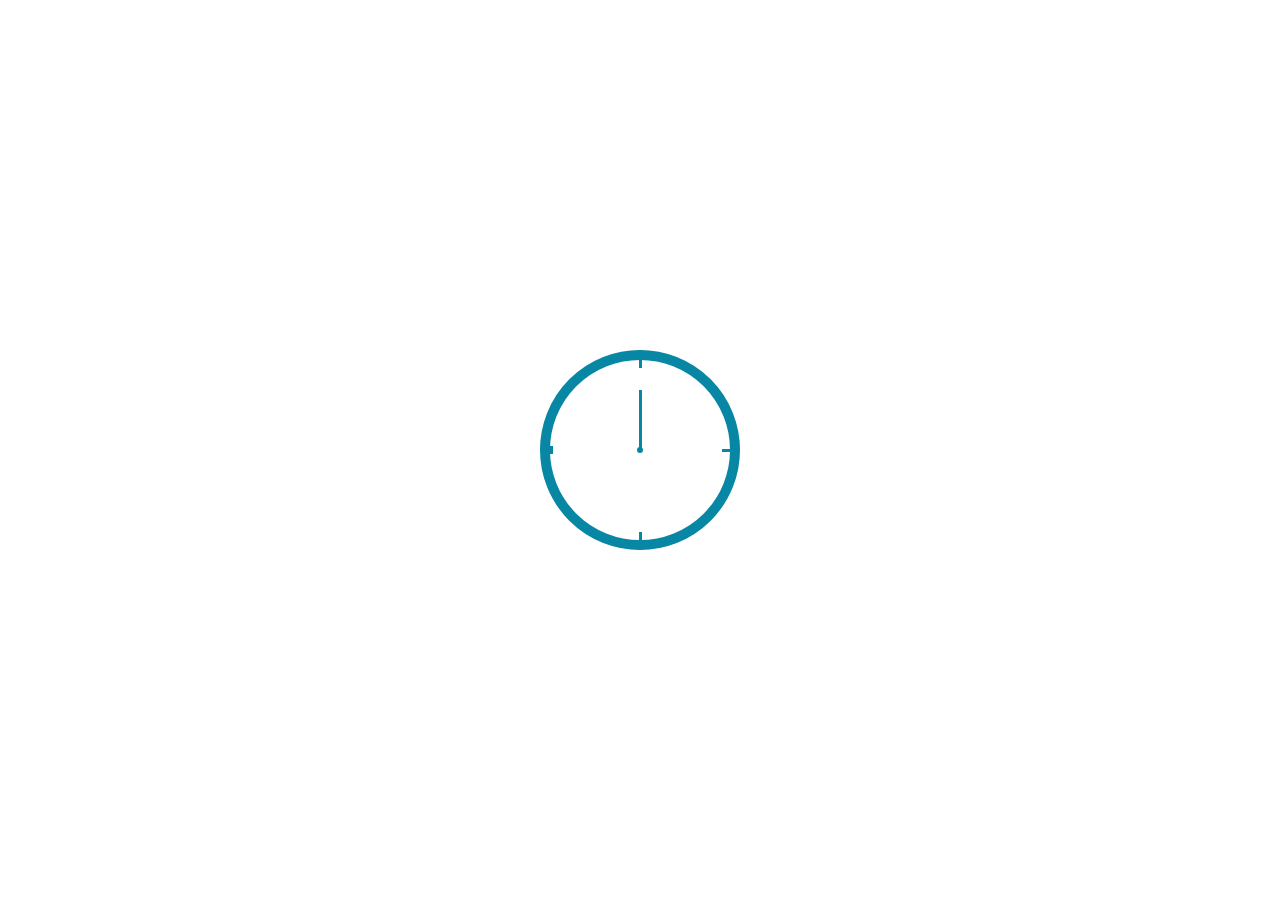
<file: index.html>
<!DOCTYPE html>
<html lang="en">
<head>
    <meta charset="UTF-8">
    <meta name="viewport" content="width=device-width, initial-scale=1.0">
    <title>Work</title>
    <link rel="stylesheet" href="style.css">
</head>
<body>
    <div class="clock">
        <div class="top"></div>
        <div class="right"></div>
        <div class="bottom"></div>
        <div class="left"></div>
        <div class="center"></div>
        <div class="hour"></div>
        <div class="minute"></div>
        <div class="second"></div>
    </div>
</body>
</html>
</file>
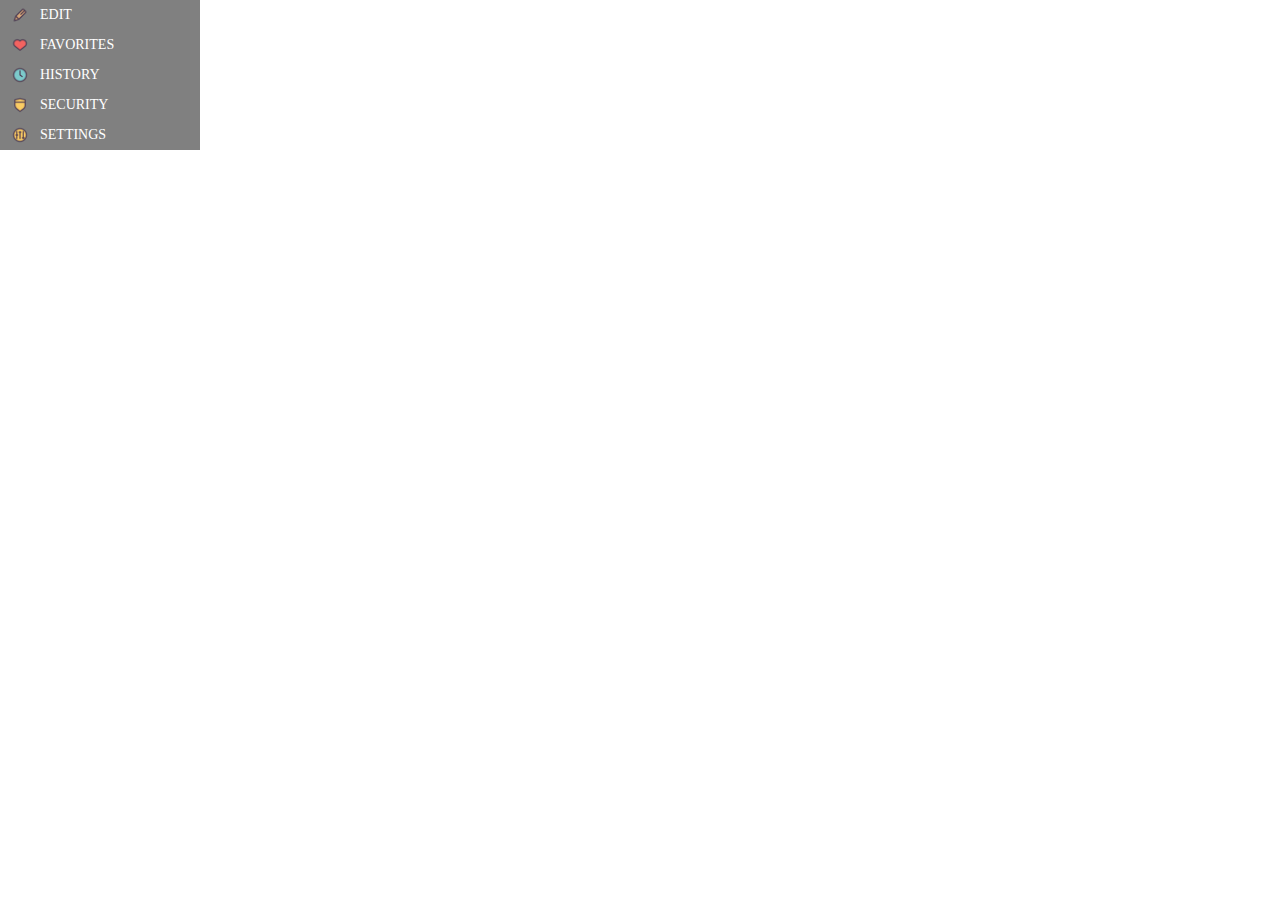
<file: index-with-css.html>
<!DOCTYPE html>
<html lang="en">
<head>
  <meta charset="UTF-8">
  <meta name="viewport" content="width=device-width, initial-scale=1.0">
  <title>Quest</title>
  <link rel="stylesheet" href="style.css">
</head>
<body>
  <div class="menu">
    <div class="menu-item">
      <img src="img2/edit.png" alt="">
      <p>Edit</p>
    </div>
  
    <div class="menu-item">
      <img src="img2/favorites.png" alt="">
      <p>Favorites</p>
    </div>
  
    <div class="menu-item">
      <img src="img2/history.png" alt="">
      <p>History</p>
    </div>
  
    <div class="menu-item">
      <img src="img2/security.png" alt="">
      <p>Security</p>
    </div>
  
    <div class="menu-item">
      <img src="img2/settings.png" alt="">
      <p>Settings</p>
    </div>
  </div>
</body>
</html>
</file>
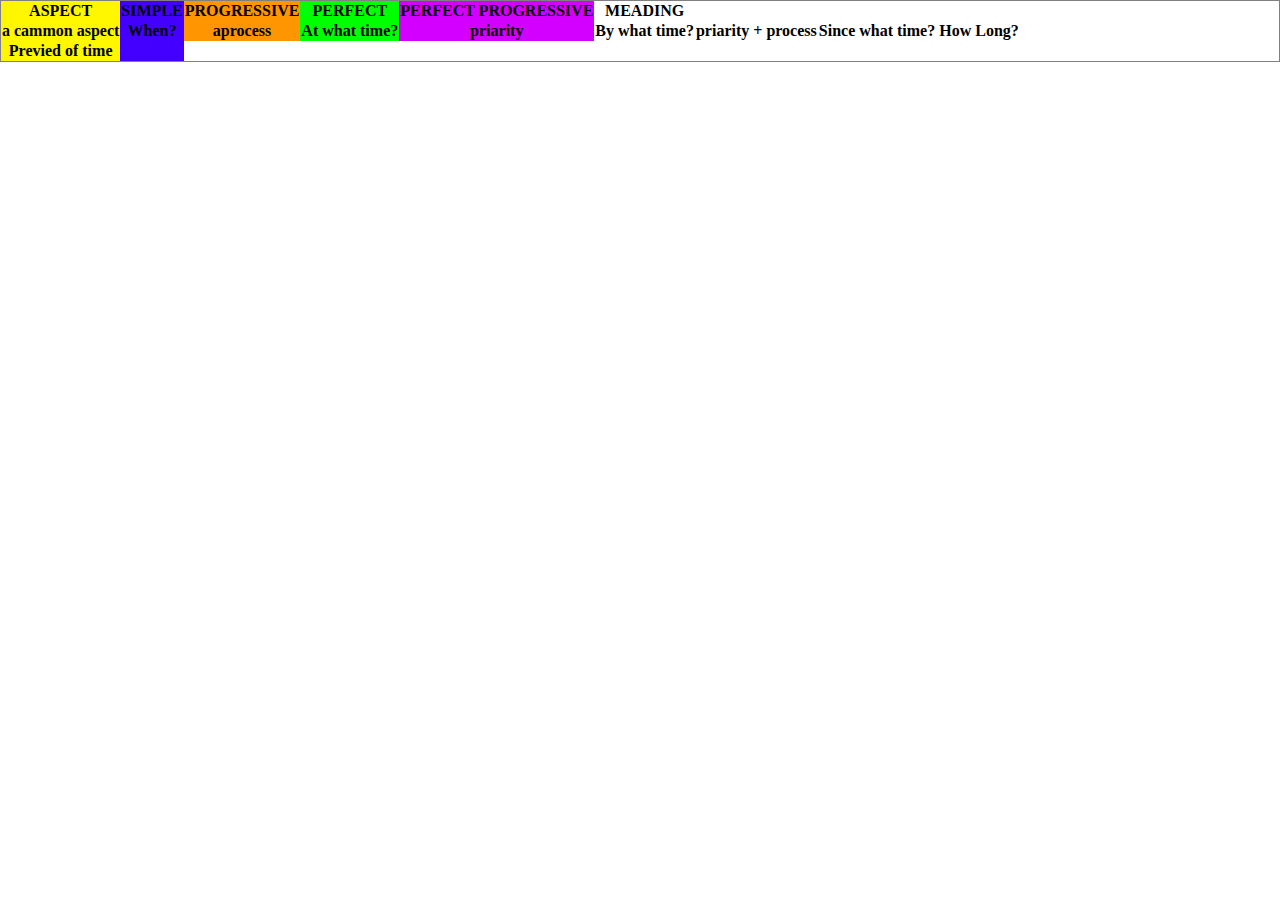
<file: index2.html>
<!DOCTYPE html>
<html lang="en">
<head>
    <meta charset="UTF-8">
    <meta name="viewport" content="width=device-width, initial-scale=1.0">
    <title>Home work</title>
    <link rel="stylesheet" href="style2.css">
</head>
<body>
    <table>
        <colgroup>
            <col span="1" class="col-1">
            <col span="1" class="col-2">
            <col span="1" class="col-3">
            <col span="1" class="col-4">
            <col span="1" class="col-5">
            </colgroup>
        <thead>
            <th>ASPECT</th>
            <th>SIMPLE</th>
            <th>PROGRESSIVE</th>
            <th>PERFECT</th>
            <th>PERFECT PROGRESSIVE</th>
            <th>MEADING</th>
        </thead>
        <tbody>
            <tr><th>a cammon aspect</th>
                <th><strong>When?</strong></th>
                <th>aprocess</th>
                <th><strong>At what time?</strong></th>
                <th>priarity</th>
                <th><strong>By what time?</strong></th>
                <th>priarity + process</th>
                <th><strong>Since what time? How Long?</strong></th>
            </tr>
            <tr>
                <th><strong>Previed of time</strong></th>
                <th></th>
            </tr>
        </tbody>
    </table>
</body>
</html>
</file>
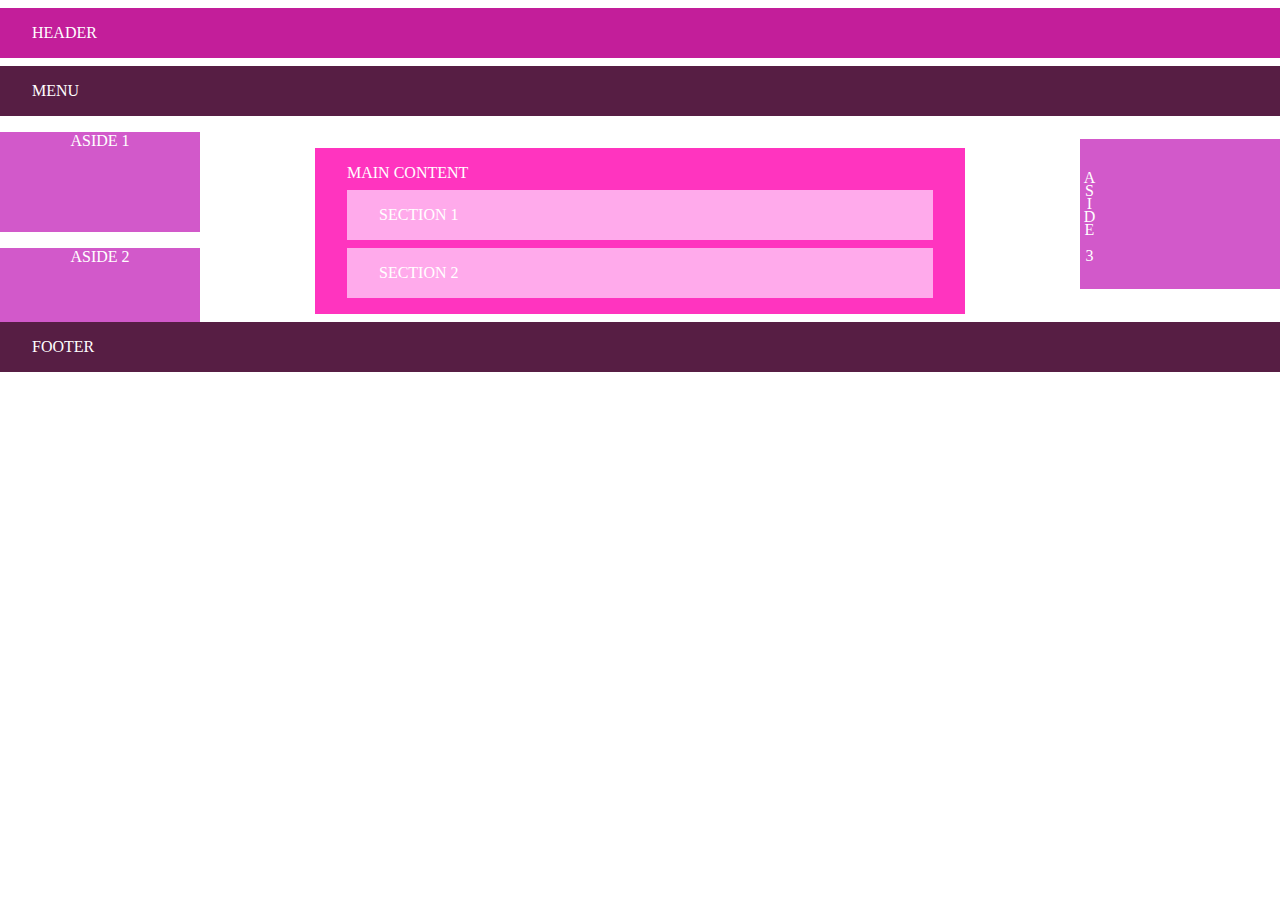
<file: index3.html>
<!DOCTYPE html>
<html lang="en">
<head>
    <meta charset="UTF-8">
    <meta name="viewport" content="width=device-width, initial-scale=1.0">
    <link rel="stylesheet" href="style.css">
    <title>Quest</title>
</head>
<body>
    <header>HEADER</header>
    <menu>MENU</menu>
    <aside class="left-aside">ASIDE 1</aside>
    <aside class="left-aside">ASIDE 2</aside>
    <main>
        MAIN CONTENT
        <section>SECTION 1</section>
        <section>SECTION 2</section>
    </main>
    <aside class="right-aside">ASIDE 3</aside>
    <footer>FOOTER</footer>
</body>
</html>
</file>
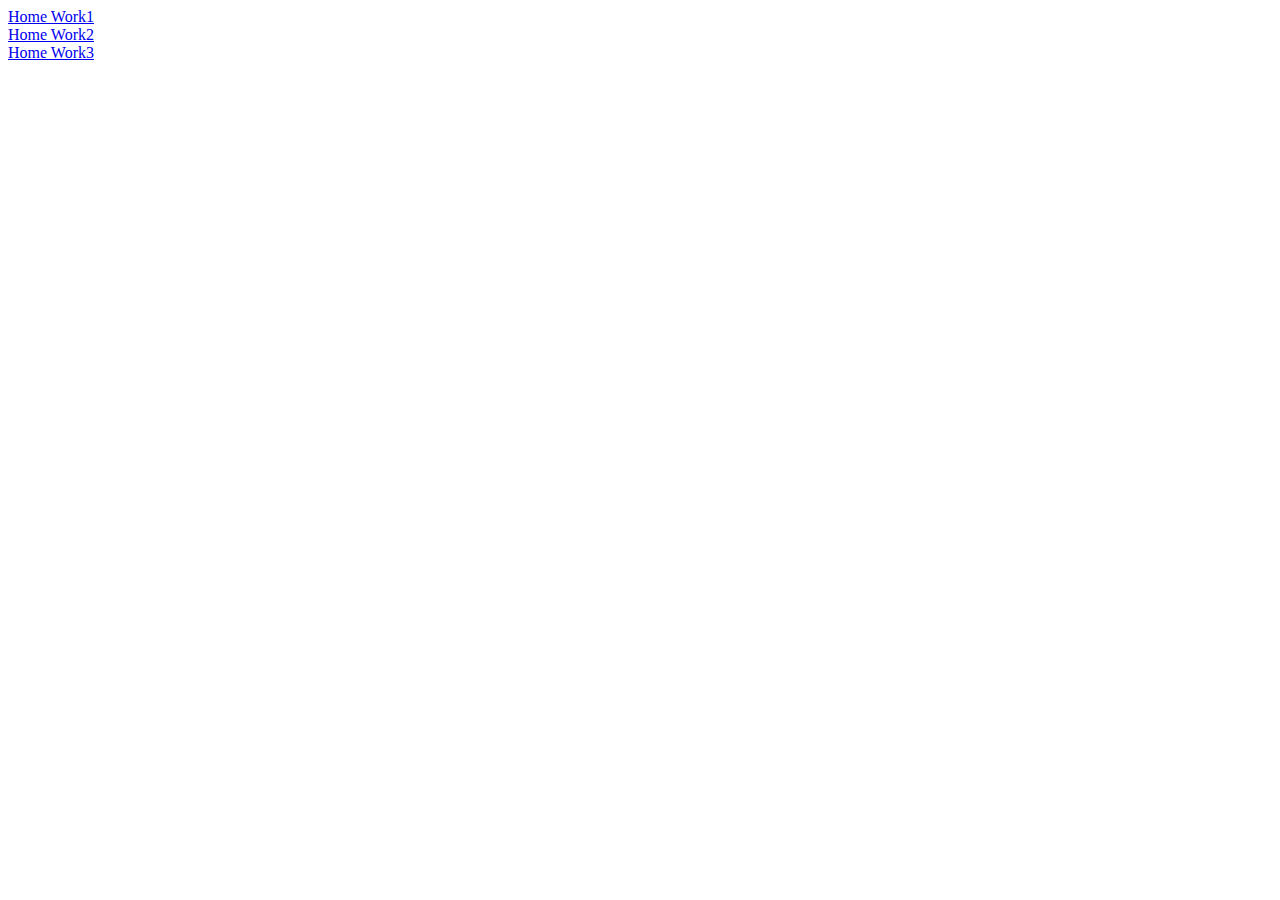
<file: master.html>
<!DOCTYPE html>
<html lang="en">
<head>
    <meta charset="UTF-8">
    <meta name="viewport" content="width=device-width, initial-scale=1.0">
    <title>Document</title>
</head>
<body>
    <li>
        <a href="index/work.html">Home Work1</a>
    </li>
    <li>
        <a href="index/index-with-css.html">Home Work2</a>
    </li>
    <li>
        <a href="index/index3.html">Home Work3</a>
    </li>
</body>
</html>
</file>
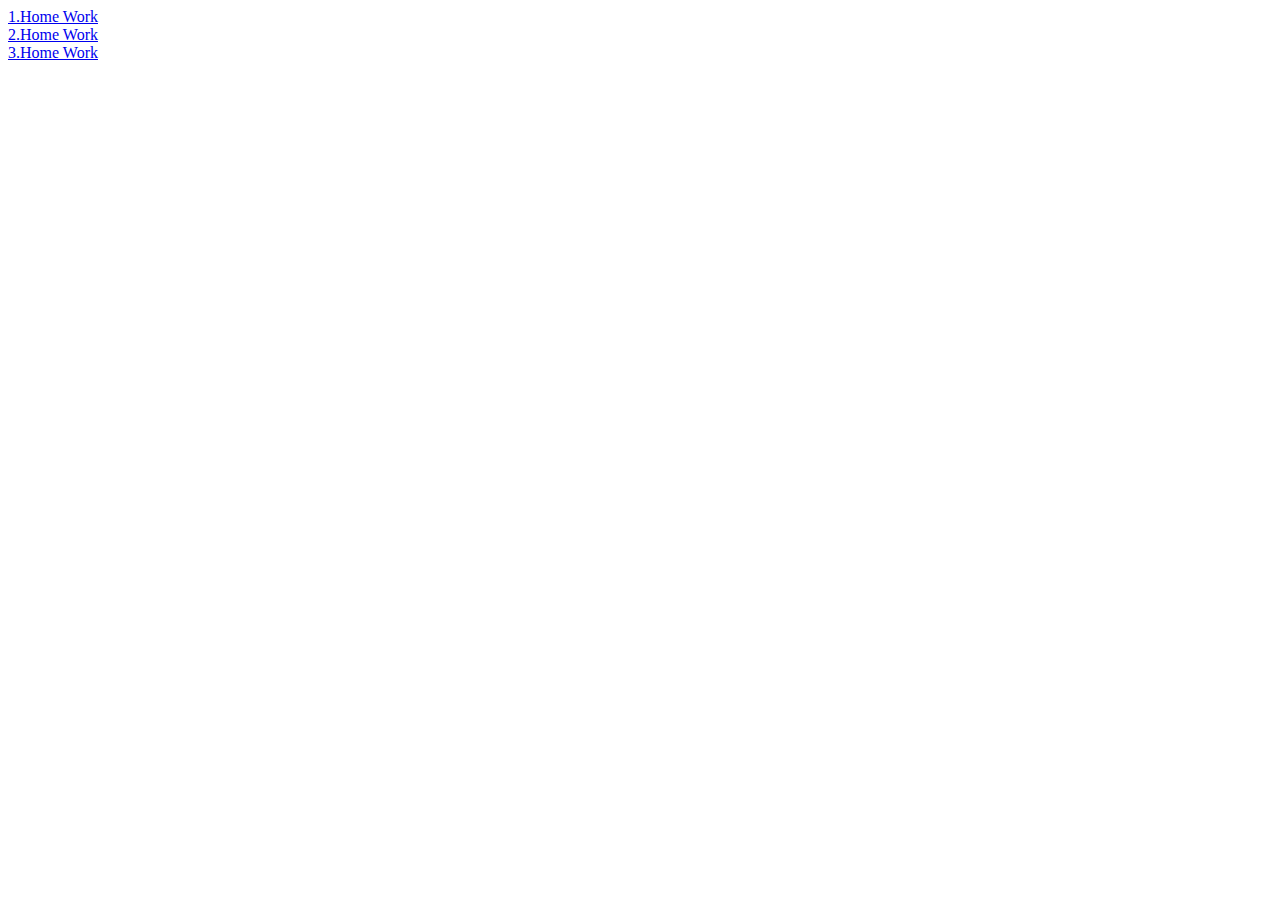
<file: master2.html>
<!DOCTYPE html>
<html lang="en">
<head>
    <meta charset="UTF-8">
    <meta name="viewport" content="width=device-width, initial-scale=1.0">
    <title>Home Work</title>
</head>
<body>
    <li>
        <a href="./work.html">1.Home Work</a>
    </li>
    <li>
        <a href="index-with-css.html">2.Home Work</a>
    </li>
    <li>
        <a href="./index3.html">3.Home Work</a>
    </li>
</body>
</html>
</file>
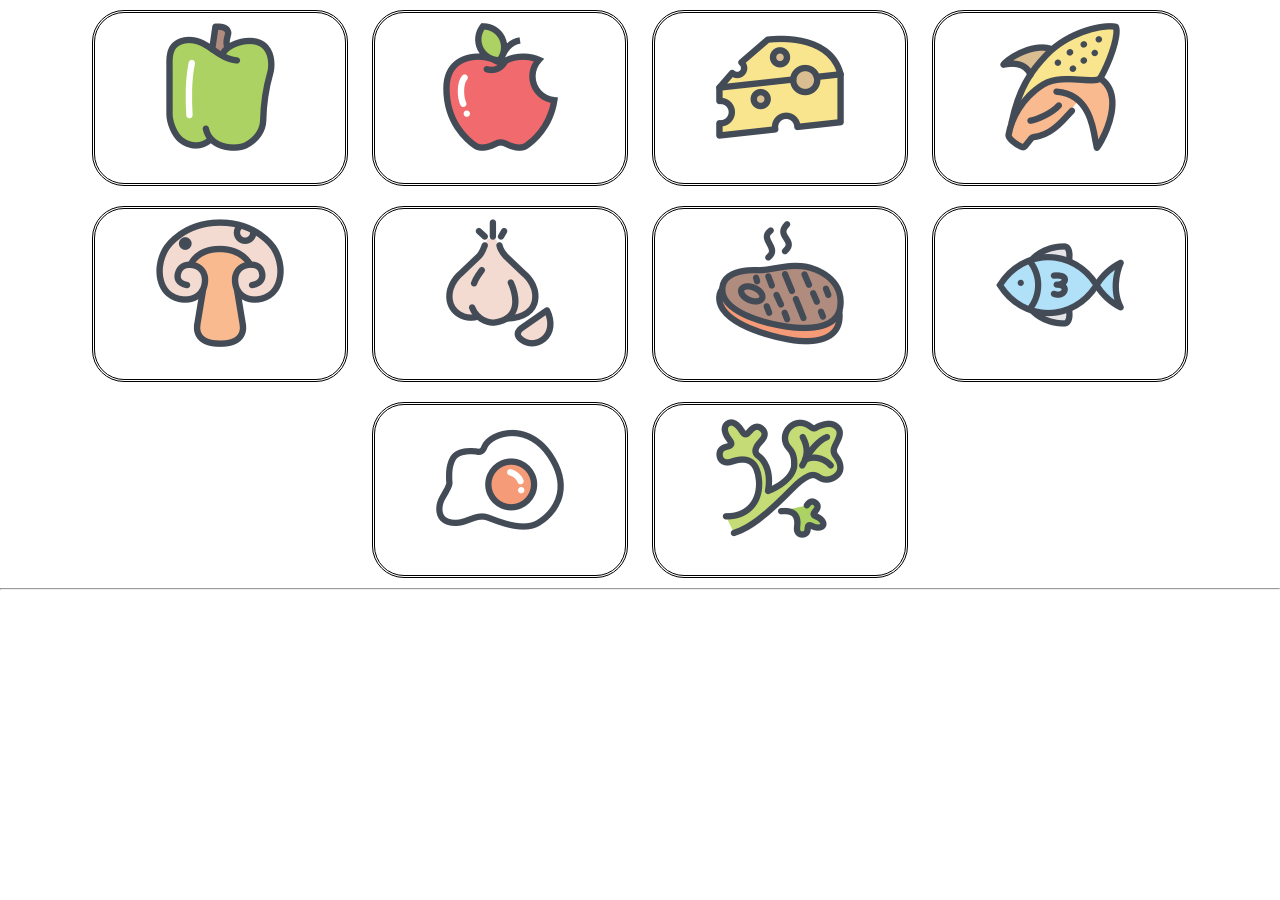
<file: work.html>
<!DOCTYPE html>
<html lang="en">
<head>
  <meta charset="UTF-8">
  <meta name="viewport" content="width=device-width, initial-scale=1.0">
  <title>Quest</title>
  <link rel="stylesheet" href="style.css">
</head>
<body>
  <div class="products">
    <div class="product">
      <img src="img/Pepper.png" alt="">
      <p>Pepper</p>
    </div>

    <div class="product">
      <img src="img/Apple.png" alt="">
      <p>Apple</p>
    </div>

    <div class="product">
      <img src="img/Cheese.png" alt="">
      <p>Cheese</p>
    </div>

    <div class="product">
      <img src="img/Corn.png" alt="">
      <p>Corn</p>
    </div>

    <div class="product">
      <img src="img/Mushroom.png" alt="">
      <p>Mushroom</p>
    </div>

    <div class="product">
      <img src="img/Garlic.png" alt="">
      <p>Garlic</p>
    </div>

    <div class="product">
      <img src="img/Beef.png" alt="">
      <p>Beef</p>
    </div>
    
    <div class="product">
      <img src="img/Fish.png" alt="">
      <p>Fish</p>
    </div>

    <div class="product">
      <img src="img/Eggs.png" alt="">
      <p>Egss</p>
    </div>

    <div class="product">
      <img src="img/Coriander.png" alt="">
      <p>Coriander</p>
    </div>
  </div>
  <hr>
  <div class="footer">
    <center><p>that's all</p></center>
  </div>
</body>
</html>
</file>
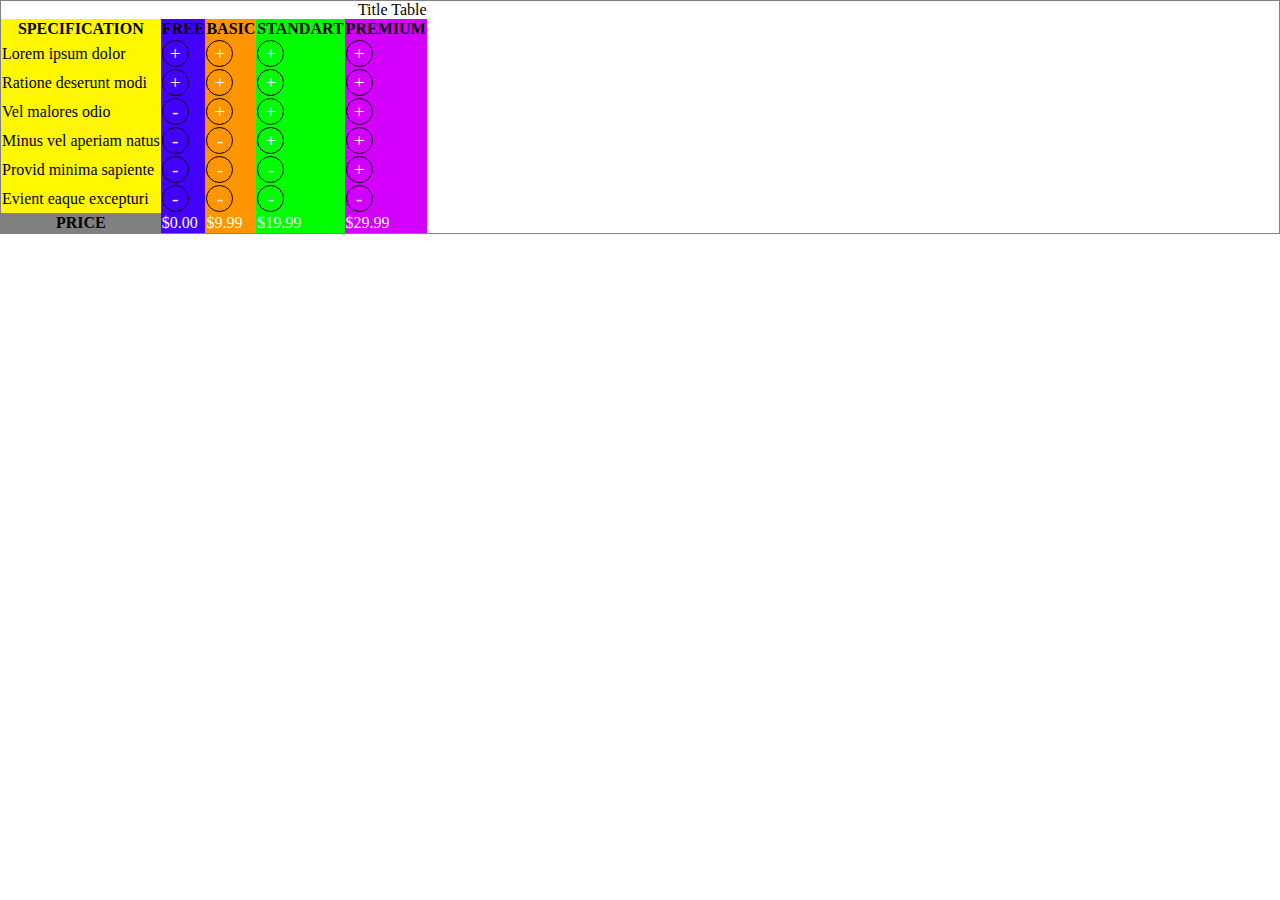
<file: work2.html>
<!DOCTYPE html>
<html lang="en">
<head>
    <meta charset="UTF-8">
    <meta name="viewport" content="width=device-width, initial-scale=1.0">
    <title>PR</title>
    <link rel="stylesheet" href="style2.css">
</head>
<body>
    <table>
        <colgroup>
        <col span="1" class="col-1">
        <col span="1" class="col-2">
        <col span="1" class="col-3">
        <col span="1" class="col-4">
        <col span="1" class="col-5">
        </colgroup>
        <caption>Title Table</caption>
        <thead>
            <tr><th>SPECIFICATION</th>
            <th>FREE</th>
            <th>BASIC</th>
            <th>STANDART</th>
            <th>PREMIUM</th>
            </tr>
        </thead>
        <tbody>
            <tr><td>Lorem ipsum dolor</td>
            <td><span>+</span></td>
            <td><span>+</span></td>
            <td><span>+</span></td>
            <td><span>+</span></td>
            </tr>
            <tr><td>Ratione deserunt modi</td>
                <td><span>+</span></td>
                <td><span>+</span></td>
                <td><span>+</span></td>
                <td><span>+</span></td>
                
            </tr>
            <tr><td>Vel malores odio</td>
                <td><span>-</span></td>
                <td><span>+</span></td>
                <td><span>+</span></td>
                <td><span>+</span></td>
            </tr>
            <tr><td>Minus vel aperiam natus</td>
                <td><span>-</span></td>
                <td><span>-</span></td>
                <td><span>+</span></td>
                <td><span>+</span></td>
            </tr>
            <tr><td>Provid minima sapiente</td>
                <td><span>-</span></td>
                <td><span>-</span></td>
                <td><span>-</span></td>
                <td><span>+</span></td>
            </tr>
            <tr><td>Evient eaque excepturi</td>
                <td><span>-</span></td>
                <td><span>-</span></td>
                <td><span>-</span></td>
                <td><span>-</span></td>
            </tr>
        </tbody>
        <tfoot>
            <tr><th id="down">PRICE</th>
                <td>$0.00</td>
                <td>$9.99</td>
                <td>$19.99</td>
                <td>$29.99</td>
            </tr>
        </tfoot>
    </table>
</body>
</html>
</file>
<file: style.css>
/* HW1*/
.products {
  text-align: center;
}

.product {
  border: 3px double #000000;
  padding: 0.5em;
  border-radius: 2em;
  width: 20%; 
  display: inline-block;
  text-align: center;
  margin: 10px;
  padding: 10px;
}

.product img {
  max-width: 100%;
}

.footer {
  text-align: center;
}

/* HW2*/
.menu {
  width: 200px;
  height: 30%;
  background-color: gray;
  display: flex;
  flex-direction: column;
  align-items: flex-start;
  color: white;
}

.menu-item {
  display: flex;
  align-items: center;
  margin-left: 5px; 
}

.menu img {
  width: 30px; 
  height: 30px;
}

.menu p {
  font-size: 14px;
  margin: 0;
  padding: 5px;
}
.menu-item:hover {
  background-color: #000000; 
}

.menu-item:hover img {
  filter: grayscale(0%); 
}

.menu-item:hover p {
  color: #ffffff; 
}

/*HW3*/
body {
  margin: 0;
  padding: 0;
}

* {
  text-transform: uppercase;
  color: white;
}

header {
  margin-top: 0.5em;
  width: 100%;
  background-color: rgb(195, 30, 154);
  padding: 1em 2em;
}

menu,
footer {
  margin-top: 0.5em;
  width: 100%;
  background-color: rgb(87, 30, 68);
  padding: 1em 2em;
}

main {
  width: 650px;
  padding: 1em 2em;
  background-color: rgb(255, 52, 191);
  margin: 0 auto;
  margin-top: -200px;
}


section {
  margin-top: 0.5em;
  background-color: #ffaaeb;
  padding: 1em 2em;
}

.left-aside {
  margin-top: 1em;
  width: 200px;
  height: 100px;
  background-color: rgb(210, 89, 202);
  text-align: center;
}


.right-aside {
  width: 200px;
  height: 150px;
  background-color: rgb(210, 89, 202);
  margin-top: -175px
}

.right-aside {
  display: inline-block;
  color: white;

  writing-mode: vertical-lr;

  letter-spacing: -4px;
  text-orientation: upright;
  text-align: center;
}

.right-aside {
  float: right;
}


/* HOME WORK*/
* {
  margin: 0;
  padding: 0;
  box-sizing: border-box;
}

.clock {
  position: absolute;
  height: 200px;
  width: 200px;
  background-color: #ffffff;
  border-radius: 100px;
  border:10px solid #0787a3;
  top: 0;
  left: 0;
  right: 0;
  bottom: 0;
  margin: auto;
}

.clock .top {
  position: absolute;
  height: 8px;
  width: 3px;
  background-color: #0787a3;
  left: 0;
  right: 0;
  margin: 0 auto;
}

.clock .right {
  position: absolute;
  height: 3px;
  width: 8px;
  background-color: #0787a3;
  top: 0;
  bottom: 0;
  right: 0;
  margin: auto;
}

.clock .bottom {
  position: absolute;
  height: 8px;
  width: 3px;
  background-color: #0787a3;
  left: 0;
  right: 0;
  bottom: 0;
  margin: 0 auto;
}

.clock .left {
  position: absolute;
  height: 8px;
  width: 3px;
  background-color: #0787a3;
  top: 0;
  left: 0;
  bottom: 0;
  margin: auto;
}

.clock .center {
  height: 6px;
  width: 6px;
  background-color: #0787a3;
  border-radius: 100%;
  position: absolute;
  left: 0;
  right: 0;
  top: 0;
  bottom: 0;
  margin: auto;
}

.clock .hour {
  width: 3px;
  height: 100%;
  position: absolute;
  left: 0;
  right: 0;
  margin: 0 auto;
  animation: time 60s infinite linear;
}

.clock .hour:before {
  content: "";
  height: 60px;
  width: 3px;
  background-color: #0787a3;
  position: absolute;
  top: 30px;
}

.clock .minute {
  width: 1px;
  height: 100%;
  position: absolute;
  left: 0;
  right: 0;
  margin: 0 auto;
  animation: time 30s infinite linear;

}

.clock .minute:before {
  position: absolute;
  content: "";
  background-color: #0787a3;
  height: 40px;
  width: 1px;
  top: 50px;
}

.clock .second {
  width: 2px;
  height: 100%;
  position: absolute;
  left: 0;
  right: 0;
  margin: 0 auto;
  animation: time 15s infinite linear;

}

.clock .second:before {
  position: absolute;
  content: "";
  background-color: #0787a3;
  height: 45px;
  width: 2px;
  top: 45px;
}

@keyframes time {
  to {
    transform: rotate(360deg);
  }
}
</file>
<file: style2.css>
body {
    margin: 0 auto;
    border: 1px solid gray
}

table {
    border-collapse: collapse;
}

caption {
    text-align: right;
}

span {
    display: inline-block;
    width: 25px;
    height: 25px;
    line-height: 25px;
    border-radius: 50%;
    font-size: 1.2em;
    color: white;
    border: 1px solid black;
    text-align: center;
}

.col-1 {
    background-color: gray;
}

#down {
    caption-side: bottom;
    background-color: gray;
    color: rgb(0, 0, 0);
}
tfoot {
    color: white
}
.col-2 {
    background-color: rgb(0, 234, 255);
    color: white;
}

.col-3 {
    background-color: rgb(0, 255, 42);
    color: white;
}

.col-4 {
    background-color: rgb(242, 255, 0);
    color: white;
}

.col-5 {
    background-color: rgb(255, 0, 0);
    color: white;
}
























/*HOME WORK*/

body {
    margin: 0 auto;
    border: 1px solid gray
}

table {
    border-collapse: collapse;
}

.col-1 {
    background-color: rgb(255, 247, 0);
    color: white;
}

.col-2 {
    background-color: rgb(68, 0, 255);
    color: white;
}

.col-3 {
    background-color: rgb(255, 149, 0);
    color: white;
}

.col-4 {
    background-color: rgb(0, 255, 0);
    color: white;
}

.col-5 {
    background-color: rgb(212, 0, 255);
    color: white;
}
</file>
